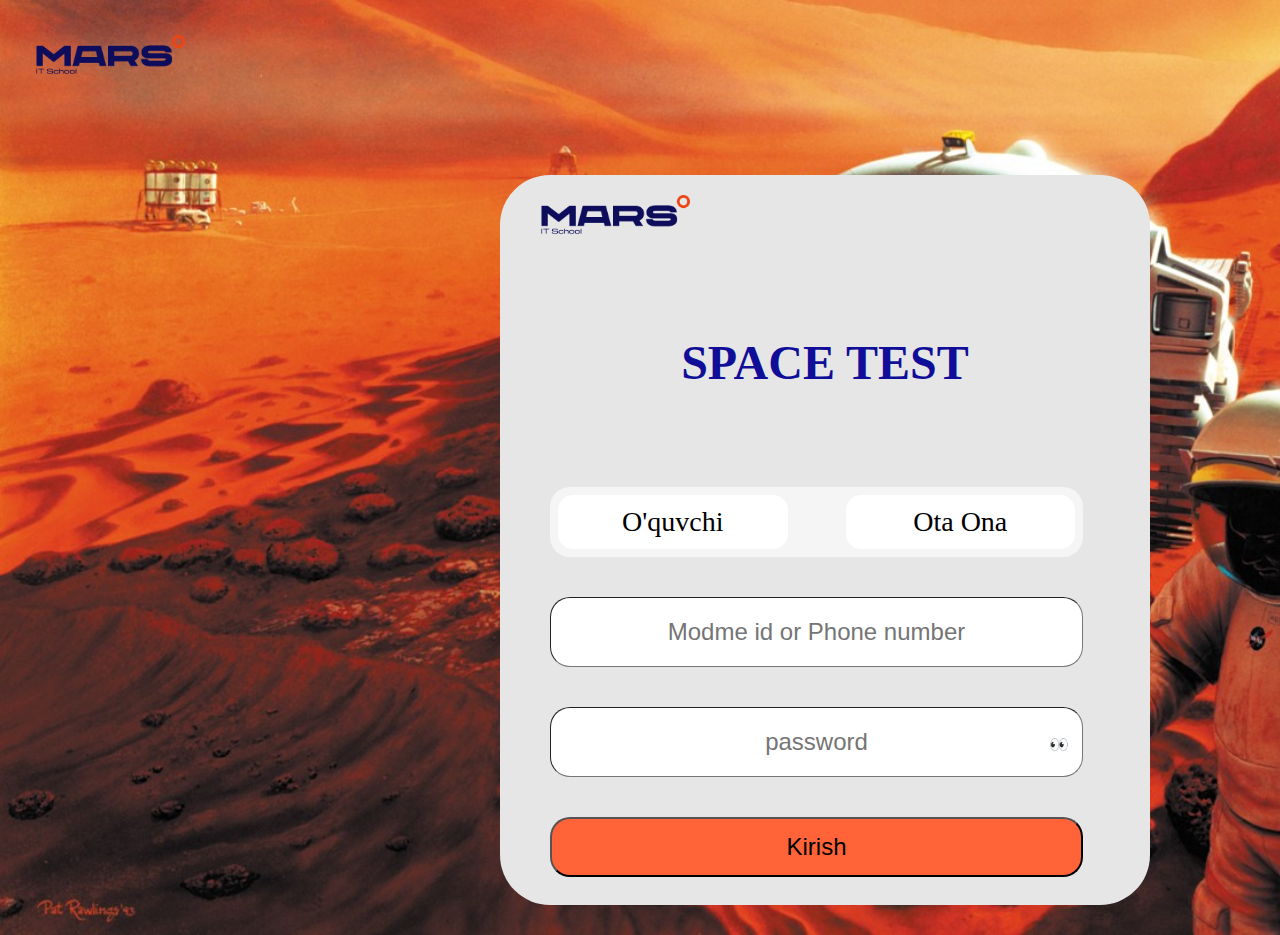
<file: index.html>
<!DOCTYPE html>
<html lang="en">
<head>
    <meta charset="UTF-8">
    <meta name="viewport" content="width=, initial-scale=1.0">
    <title>Document</title>
    <link rel="stylesheet" href="style.css">
</head>
<body>
    <header class="header">
        <nav class="nav">
            <img class="mars-logo" src="mars-icon.png" alt="">
            <div class="elements"><svg xmlns="http://www.w3.org/2000/svg" height="24px" viewBox="0 -960 960 960" width="24px" fill="#EA3323"><path d="M480-80q-82 0-155-31.5t-127.5-86Q143-252 111.5-325T80-480q0-83 31.5-155.5t86-127Q252-817 325-848.5T480-880q83 0 155.5 31.5t127 86q54.5 54.5 86 127T880-480q0 82-31.5 155t-86 127.5q-54.5 54.5-127 86T480-80Zm0-82q26-36 45-75t31-83H404q12 44 31 83t45 75Zm-104-16q-18-33-31.5-68.5T322-320H204q29 50 72.5 87t99.5 55Zm208 0q56-18 99.5-55t72.5-87H638q-9 38-22.5 73.5T584-178ZM170-400h136q-3-20-4.5-39.5T300-480q0-21 1.5-40.5T306-560H170q-5 20-7.5 39.5T160-480q0 21 2.5 40.5T170-400Zm216 0h188q3-20 4.5-39.5T580-480q0-21-1.5-40.5T574-560H386q-3 20-4.5 39.5T380-480q0 21 1.5 40.5T386-400Zm268 0h136q5-20 7.5-39.5T800-480q0-21-2.5-40.5T790-560H654q3 20 4.5 39.5T660-480q0 21-1.5 40.5T654-400Zm-16-240h118q-29-50-72.5-87T584-782q18 33 31.5 68.5T638-640Zm-234 0h152q-12-44-31-83t-45-75q-26 36-45 75t-31 83Zm-200 0h118q9-38 22.5-73.5T376-782q-56 18-99.5 55T204-640Z"/></svg><p>O'zb</p></div>
        </nav>
        
         <div class="main">
            <form id="form" action="">
            <img class="mars-logo2" src="mars-icon.png" alt="">
            <div class="main-elements">
            <h1>SPACE TEST</h1>
            <div class="shaxs">
                <div class="parent">O'quvchi</div>
                <div class="parent">Ota Ona</div>
            </div>
            <input id="login" class="phone-number" type="text" placeholder="Modme id or Phone number">
                <div>
                 <input id="password" class="password" type="password" placeholder="password">
                <span id="glaza">👀</span>
          
                </div>
  
              <input id="submit" class="confirm" type="submit" value="Kirish">
            </form>

            </div>
  
         </div>

    </header>   



    <script src="script.js"></script>
</body>
</html>
</file>
<file: style.css>
*{
    margin: 0;
    padding: 0;
    box-sizing: border-box;
    list-style: none;
}
body{
    background-image: url(fgd.jpg);
    background-repeat: no-repeat;
    background-size: cover;
    height: 100vh;
     
}
.header{
    width: 140px;


}
.nav{
    width: 100%;
    display: flex;
    justify-content: space-between;   
    margin: 35px;
    align-items: center;
}
.mars-logo{
    width: 150px;
    height: 40px;
}
.elements{
     display: flex;
    font-family: Inter;
    font-weight: 700;
    font-size: 30px;
    line-height: 100%;
    letter-spacing: 0%;
    margin-left: 1140px;
    
}
.main{
    margin: 100px 500px;
    width: 650px;
    height: 730px;
    border-radius: 50px;
    background-color: rgb(230, 230, 230);

}
h1{
    text-align: center;
    font-weight: 700;
    font-size: 48px;
    line-height: 100%;
    color: #100e99;   
}
.shaxs{
    width: 533px;
    height: 70px;
    border-radius: 20px;
    background-color: #F5F5F5;
    display: flex;
    gap: 42px;
    margin-top: 100px;
    margin-left: 50px;
}
.parent{
    margin: 8px;
    width: 230px;
    height: 54px;
    border-radius: 15px;
    background-color: white;
    text-align: center;
    align-content: center;
    font-weight: 500;
    font-style: Medium;
    font-size: 28px;
    line-height: 100%;
}
.phone-number{
    width: 533px;
    height: 70px;
    border-radius: 20px;
    border-width: 1px;
    margin-top: 40px;
    margin-bottom: 40px;
    text-align: center;
    font-weight: 500;
    font-size: 24px;
    line-height: 100%;
    letter-spacing: 0%;
    margin-left: 50px;
}
.password{
    width: 533px;
    height: 70px;
    border-radius: 20px;
    border-width: 1px;
    text-align: center;
    font-weight: 500;
    font-size: 24px;
    line-height: 100%;
    letter-spacing: 0%;
    margin-left: 50px;
    
}
.qrkod{
    font-family: Inter;
    font-weight: 500;
    font-style: Medium;
    font-size: 24px;
    line-height: 100%;
    text-align: center;
    margin-top: 15px;
    color: rgb(36, 36, 36);
}
.confirm{
    width: 533px;
    height: 60px;
    margin-top: 40px;
    margin-left: 50px;
    border-radius: 20px;
    background-color: #ff6337;
    font-weight: 500;
    font-size: 24px;
    line-height: 100%;
    letter-spacing: 0%;
    margin-left: 50px;
}
.main-elements{
    padding-top: 100px;
}
.mars-logo2{
    width: 150px;
    height: 40px;
    margin-top: 20px;
    margin-left: 40px;
}
#glaza{
    position: relative;  
    right: 38px;
}
</file>
